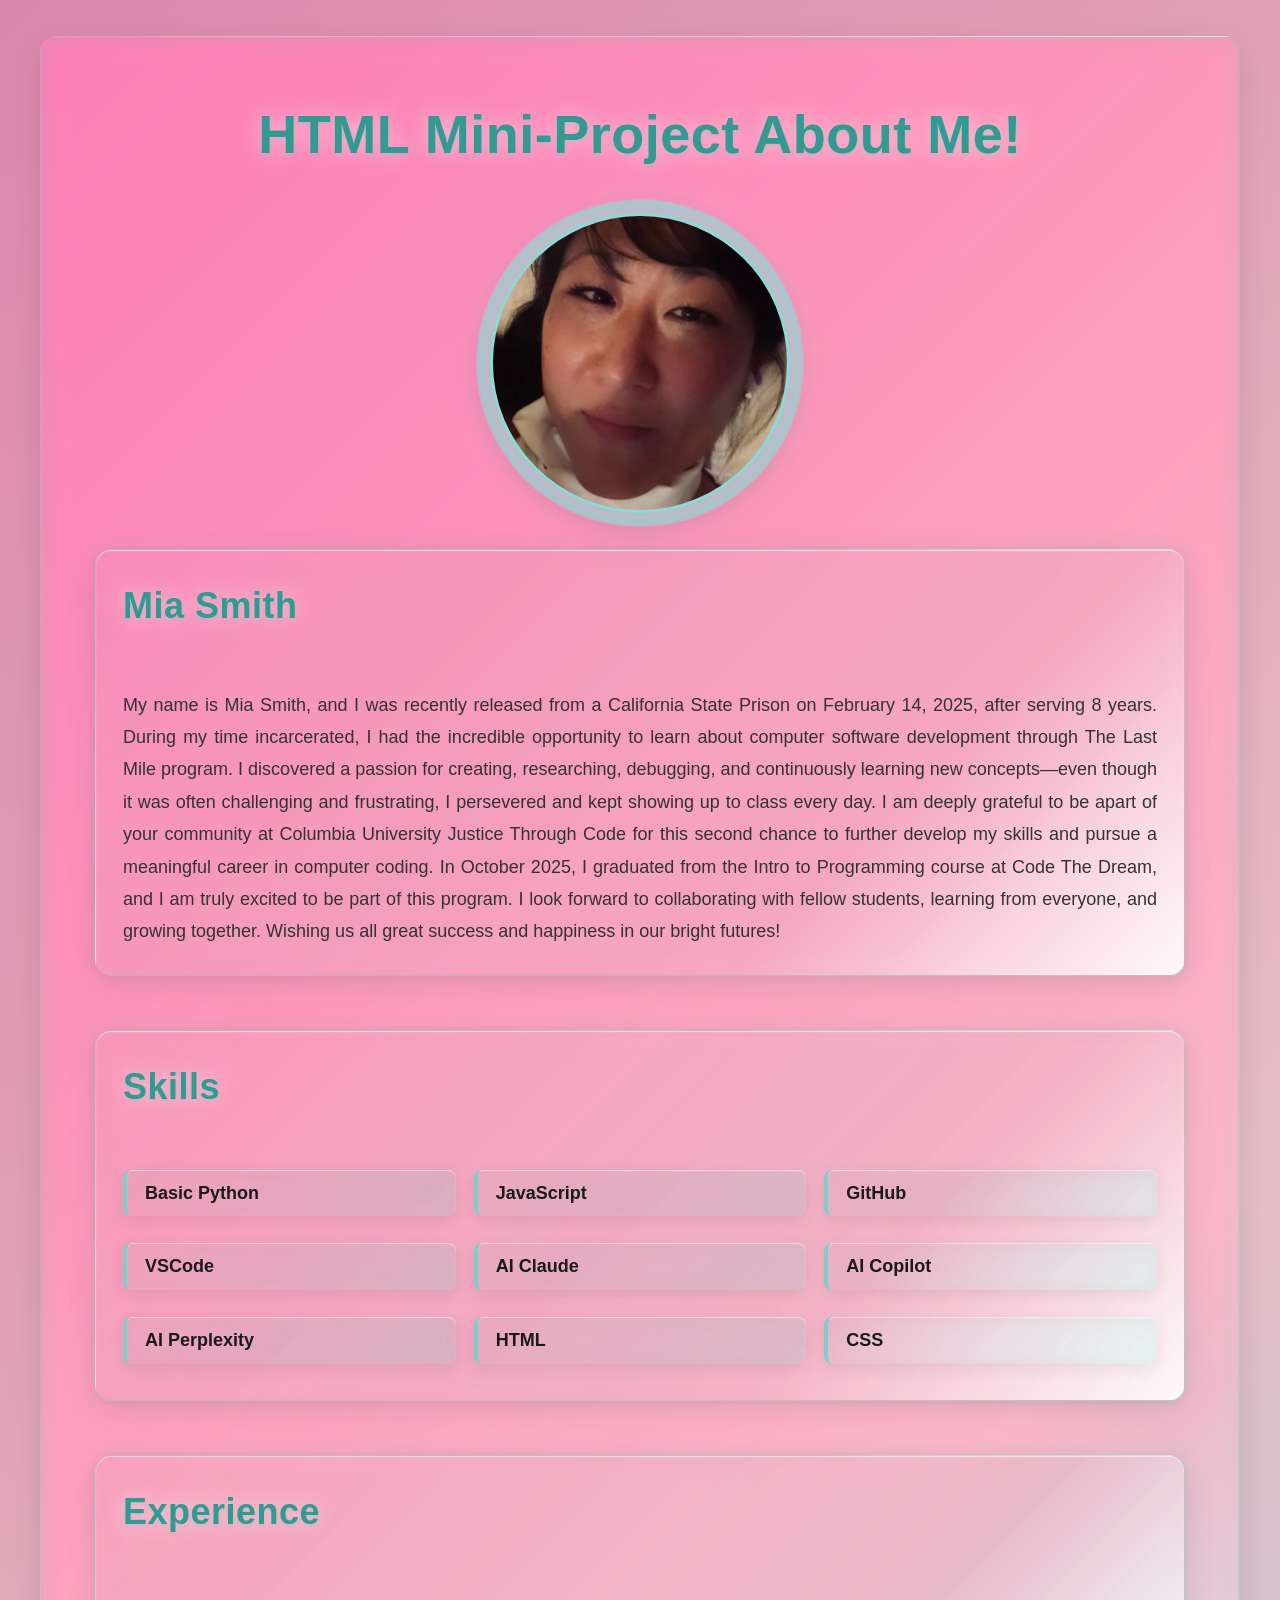
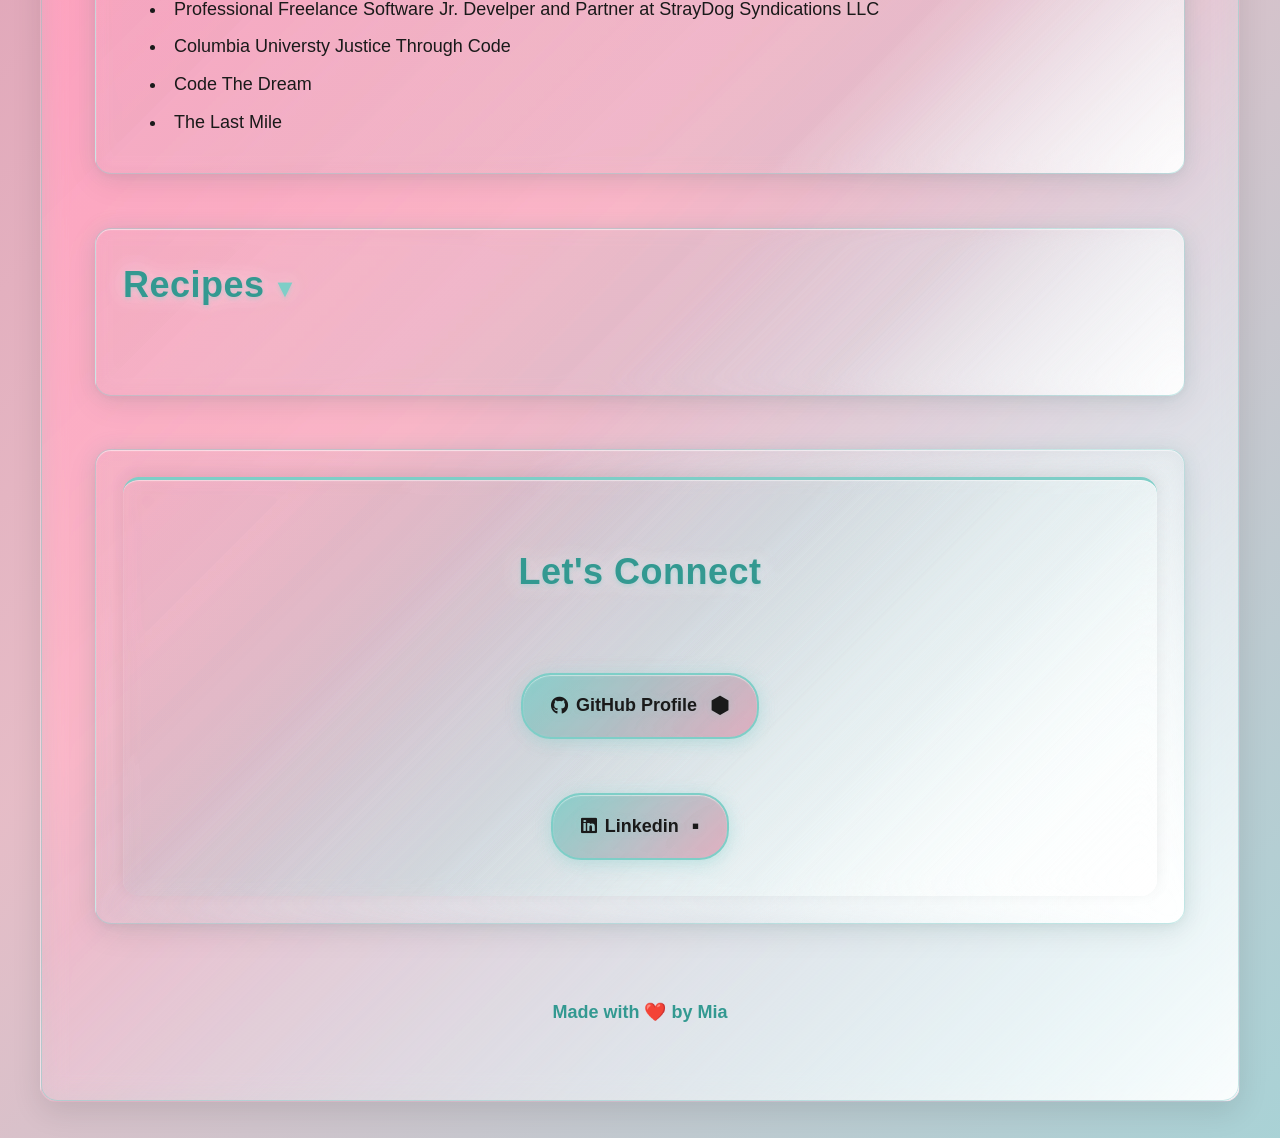
<file: index.html>
<!DOCTYPE html>
<html lang="en">

<head>
    <meta charset="UTF-8">
    <meta name="viewport" content="width=device-width, initial-scale=1.0">
    <link rel="stylesheet" href="css/styles.css">
    <link rel="stylesheet" href="https://cdnjs.cloudflare.com/ajax/libs/font-awesome/6.5.1/css/all.min.css">
    <title>HTML Mini-Project About Me Page</title>
</head>

<body>

    <main>
        <header>
            <h1>HTML Mini-Project About Me!</h1>
            <img src="assets/Mausi.jpeg" class="mausiMainPagePic"
                alt="Picture of the student who has created this page for this assignment.">
        </header>

        <section id="about">
            <div class="about">
                <h2>Mia Smith</h2>
                <p>My name is Mia Smith, and I was recently released from a California State Prison on February 14,
                    2025, after serving 8 years. During my time incarcerated, I had the incredible opportunity to learn
                    about computer software development through The Last Mile program. I discovered a passion for
                    creating, researching, debugging, and continuously learning new concepts—even though it was often
                    challenging and frustrating, I persevered and kept showing up to class every day.
                    I am deeply grateful to be apart of your community at Columbia University Justice Through Code for
                    this second chance to further develop my skills and pursue a meaningful
                    career in computer coding. In October 2025, I graduated from the Intro to Programming course at Code
                    The Dream, and I am truly excited to be part of this program. I look forward to collaborating with
                    fellow students, learning from everyone, and growing together.
                    Wishing us all great success and happiness in our bright futures!</p>
            </div>
        </section>

        <section id="skills">
            <div class="skills">
                <h2>Skills</h2>
                <ul>
                    <li>Basic Python</li>
                    <li>JavaScript</li>
                    <li>GitHub</li>
                    <li>VSCode</li>
                    <li>AI Claude</li>
                    <li>AI Copilot</li>
                    <li>AI Perplexity</li>
                    <li>HTML</li>
                    <li>CSS</li>
                </ul>
            </div>
        </section>

        <section id="experience">
            <div class="experience">
                <h2>Experience</h2>
                <ul>
                    <li>Professional Freelance Software Jr. Develper and Partner at StrayDog Syndications LLC</li>
                    <li>Columbia Universty Justice Through Code</li>
                    <li>Code The Dream</li>
                    <li>The Last Mile</li>
                </ul>
            </div>
        </section>

        <section id="recipes">
            <div class="recipes">
                <h2>Recipes</h2>
                <div class="recipesCollapse">
                    <ul>
                        <li><a href="recipes/butterChickenRecipe.html">Butter Chicken</a></li>
                        <li><a href="recipes/spicyThaiBasilChickenRecipe.html">Spicy Thai Basil Chicken</a></li>
                        <li><a href="recipes/chiliLimePorkLoinRecipe.html">Chili Lime Pork Loin</a></li>
                    </ul>
                </div>
            </div>
        </section>

        <section id="letsConnect">
            <div class="letsConnect">
                <footer>
                    <a href="mailto:miapetross@gmail.com">
                        <h2>Let's Connect</h2>
                    </a>
                    <a href="https://github.com/miasmith81" class="connectLink"><i class="fab fa-github"></i><span>GitHub Profile</span></a>
                    <a href="https://www.linkedin.com/in/mia-petross" class="connectLink"><i class="fab fa-linkedin"></i><span>Linkedin</span></a>
                </footer>
            </div>
        </section>
        <p class="love">Made with ❤️ by Mia</p>
    </main>
</body>

</html>
</file>
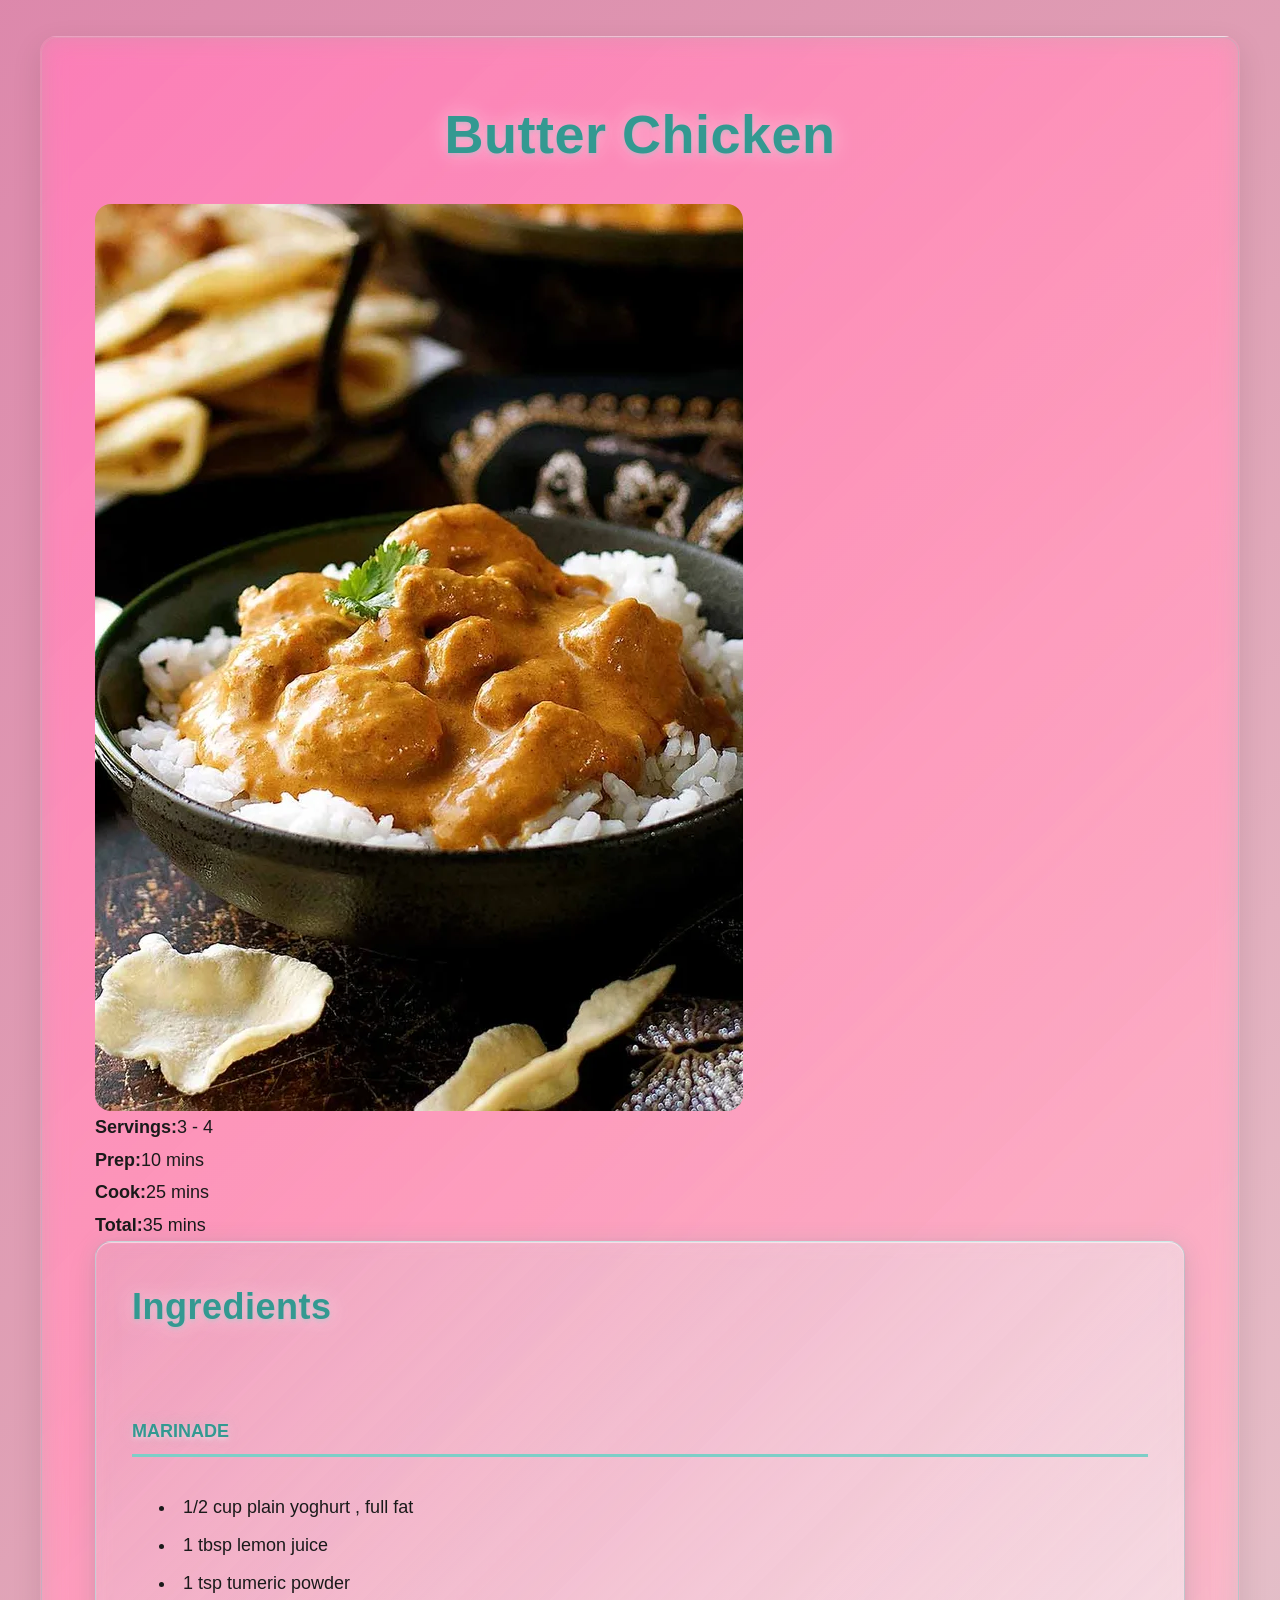
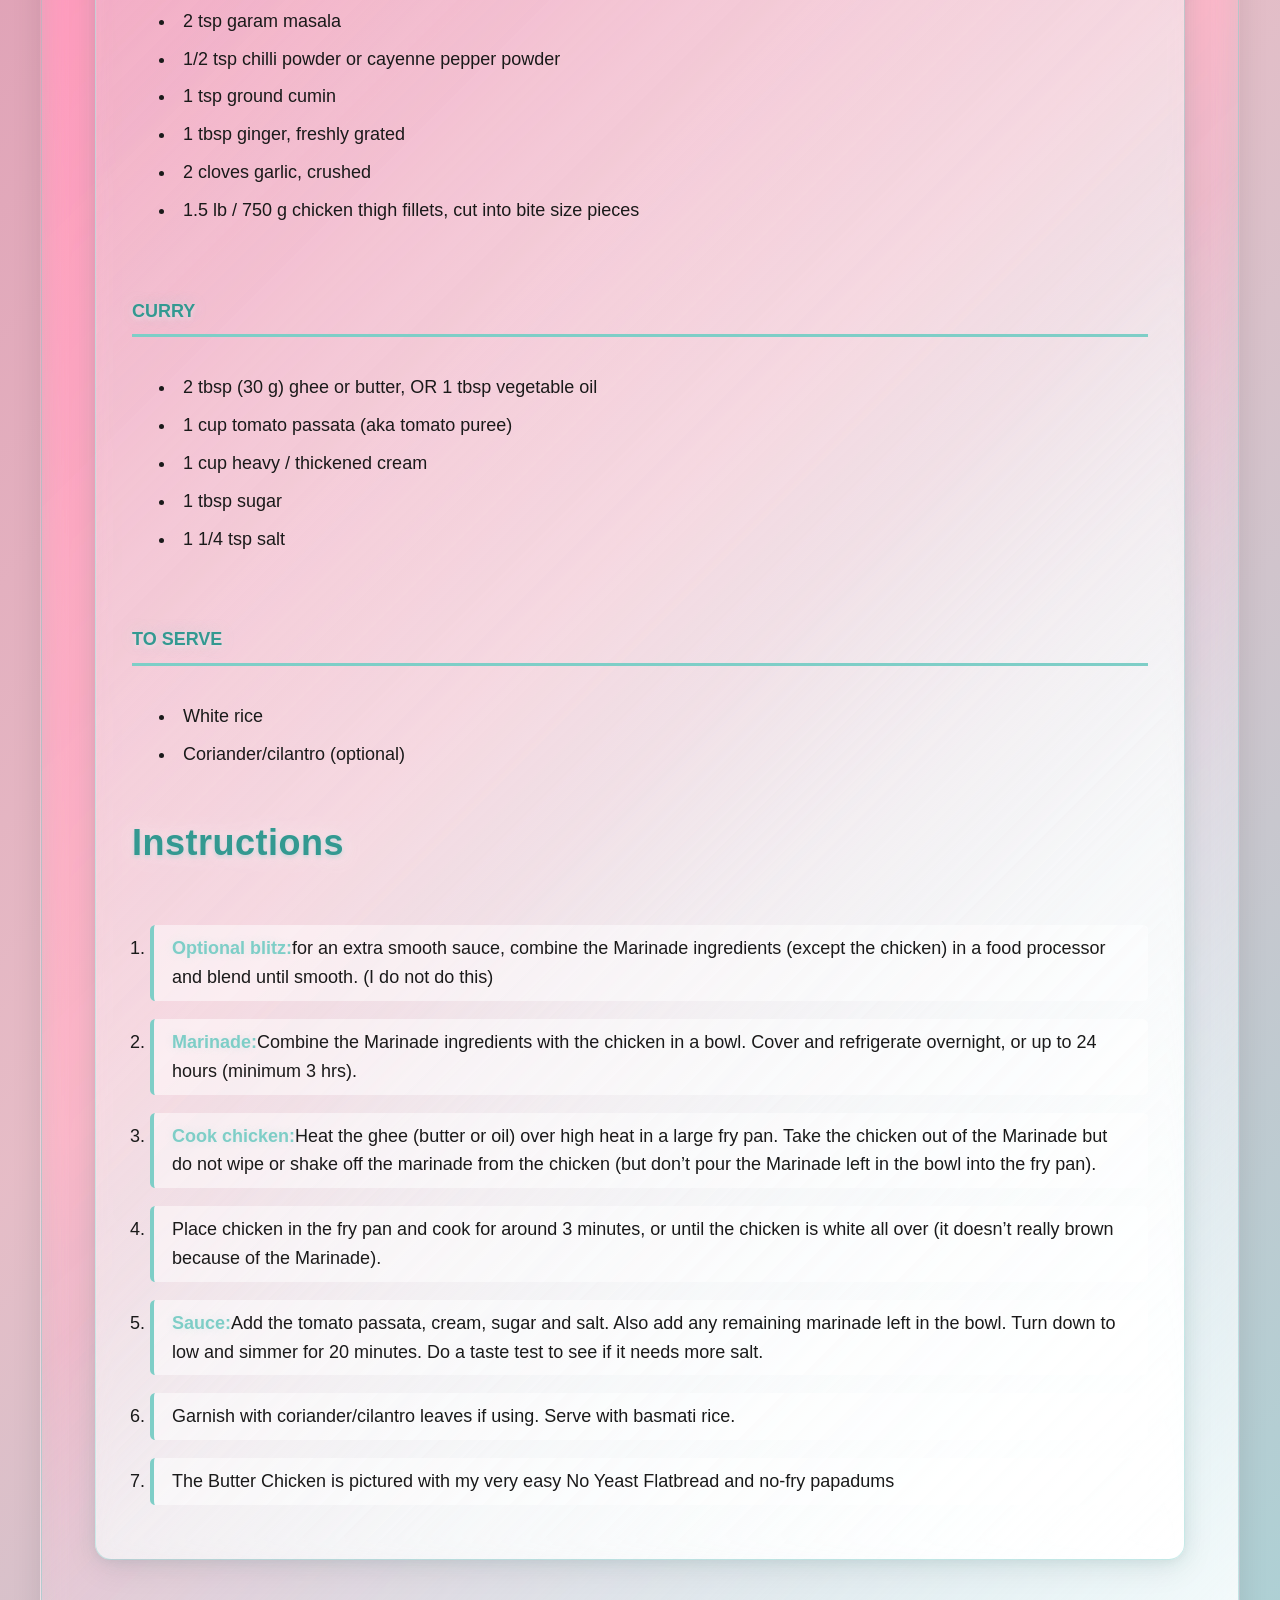
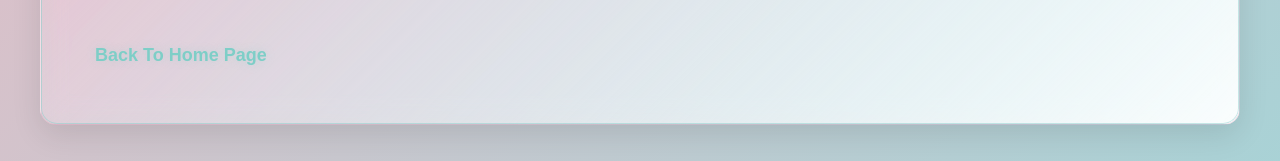
<file: recipes/butterChickenRecipe.html>
<!DOCTYPE html>
<html lang="en">

<head>
    <meta charset="UTF-8">
    <meta name="viewport" content="width=device-width, initial-scale=1.0">
    <link rel="stylesheet" href="../css/styles.css">
    <title>Butter Chicken Recipe</title>
</head>

<body>
    <main>
        <h1>Butter Chicken</h1>
        <img src="../assets/butterChicken.webp" alt="Image of Cooked Butter Chicken Over Steamed White Rice in a Bowl">
        <p><strong>Servings:</strong>3 - 4</p>
        <p><strong>Prep:</strong>10 mins</p>
        <p><strong>Cook:</strong>25 mins</p>
        <p><strong>Total:</strong>35 mins</p>

        <section id="recipe">
            <div class="recipe">
                <h2>Ingredients</h2>
                <h4>MARINADE</h4>
                <ul>
                    <li>1/2 cup plain yoghurt , full fat</li>
                    <li>1 tbsp lemon juice</li>
                    <li>1 tsp tumeric powder</li>
                    <li>2 tsp garam masala</li>
                    <li>1/2 tsp chilli powder or cayenne pepper powder</li>
                    <li>1 tsp ground cumin</li>
                    <li>1 tbsp ginger, freshly grated</li>
                    <li>2 cloves garlic, crushed</li>
                    <li>1.5 lb / 750 g chicken thigh fillets, cut into bite size pieces</li>
                </ul>
                <h4>CURRY</h4>
                <ul>
                    <li>2 tbsp (30 g) ghee or butter, OR 1 tbsp vegetable oil</li>
                    <li>1 cup tomato passata (aka tomato puree)</li>
                    <li>1 cup heavy / thickened cream</li>
                    <li>1 tbsp sugar</li>
                    <li>1 1/4 tsp salt</li>
                </ul>
                <h4>TO SERVE</h4>
                <ul>
                    <li>White rice</li>
                    <li>Coriander/cilantro (optional)</li>
                </ul>
                <h2>Instructions</h2>
                <ol>
                    <li><strong>Optional blitz:</strong>for an extra smooth sauce, combine the Marinade ingredients
                        (except the chicken) in a food processor and blend until smooth. (I do not do this)</li>
                    <li><strong>Marinade:</strong>Combine the Marinade ingredients with the chicken in a bowl. Cover and
                        refrigerate overnight, or up to 24 hours (minimum 3 hrs).</li>
                    <li><strong>Cook chicken:</strong>Heat the ghee (butter or oil) over high heat in a large fry pan.
                        Take the chicken out of the Marinade but do not wipe or shake off the marinade from the chicken
                        (but don’t pour the Marinade left in the bowl into the fry pan).</li>
                    <li>Place chicken in the fry pan and cook for around 3 minutes, or until the chicken is white all
                        over (it doesn’t really brown because of the Marinade).</li>
                    <li><strong>Sauce:</strong>Add the tomato passata, cream, sugar and salt. Also add any remaining
                        marinade left in the bowl. Turn down to low and simmer for 20 minutes. Do a taste test to see if
                        it needs more salt.</li>
                    <li>Garnish with coriander/cilantro leaves if using. Serve with basmati rice.</li>
                    <li>The Butter Chicken is pictured with my very easy No Yeast Flatbread and no-fry papadums</li>
                </ol>
            </div>
        </section>
        <a href="../index.html">Back To Home Page</a>
    </main>

</body>

</html>
</file>
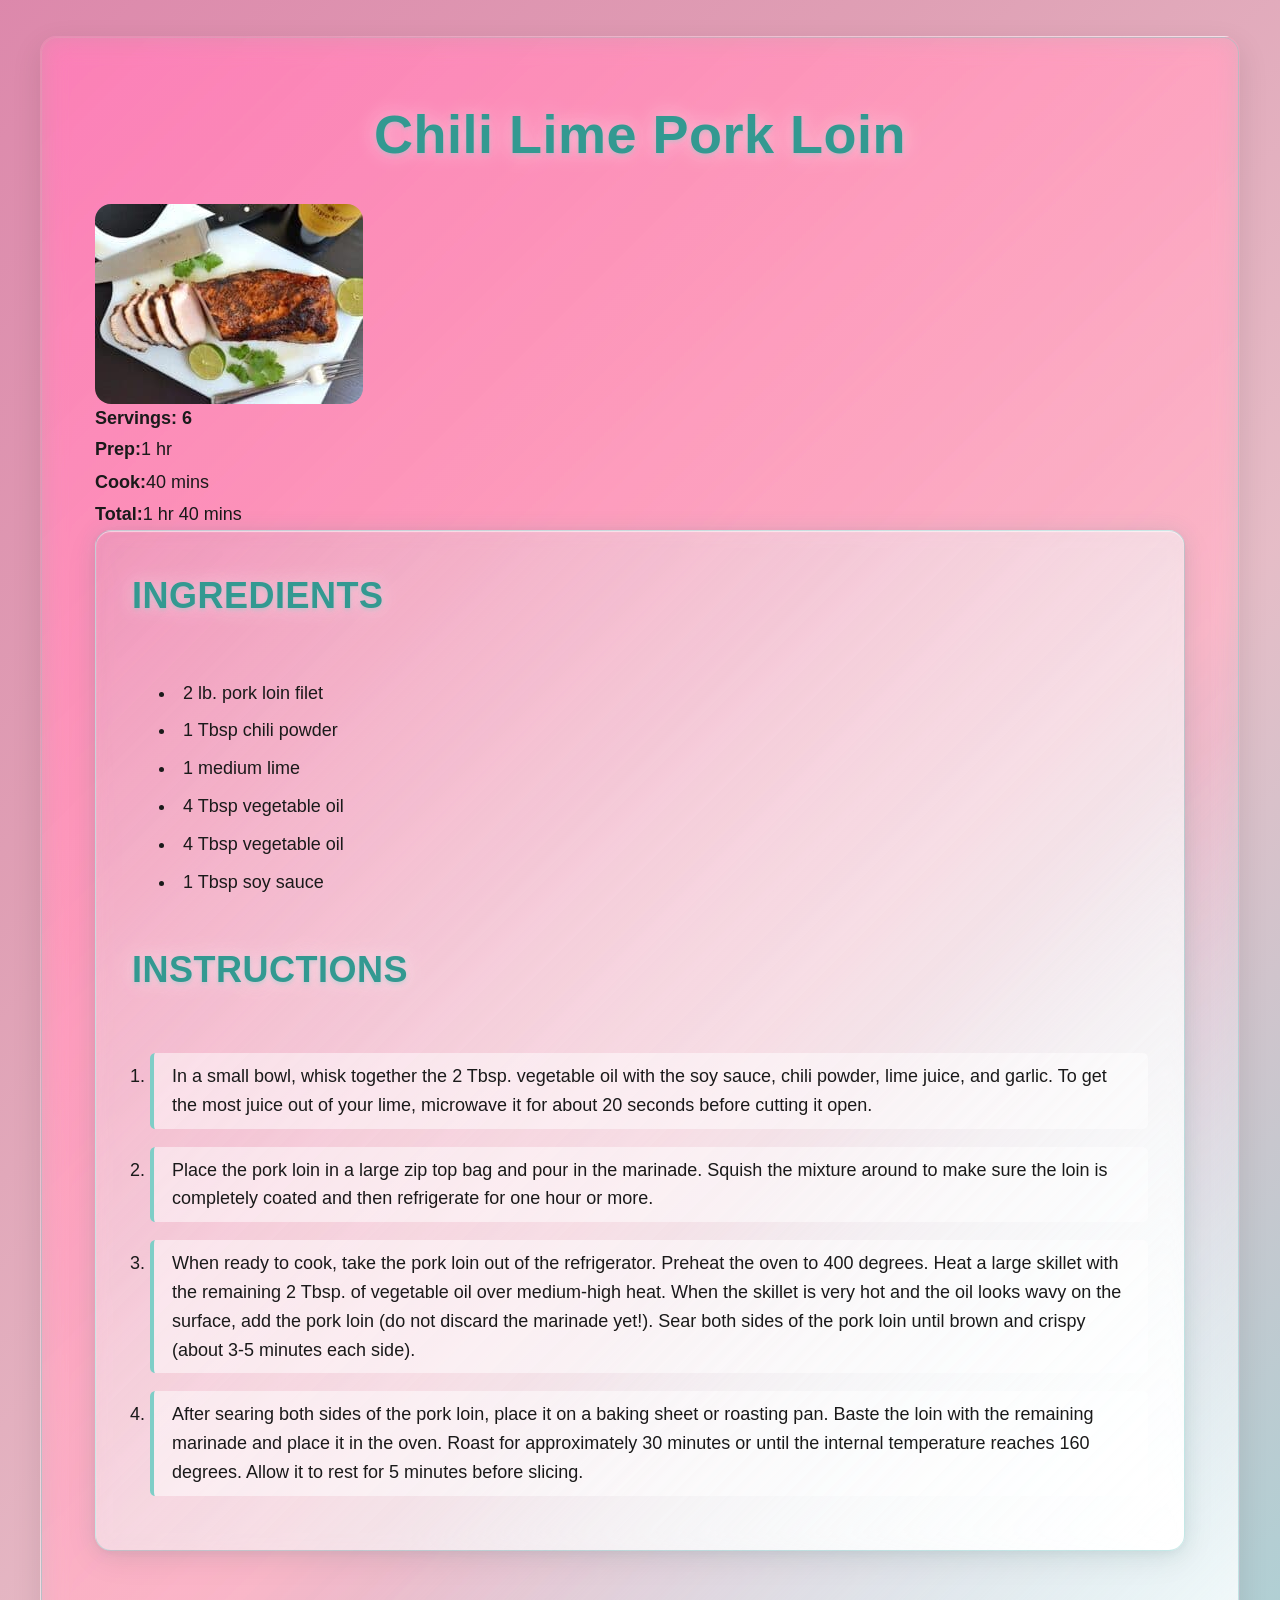
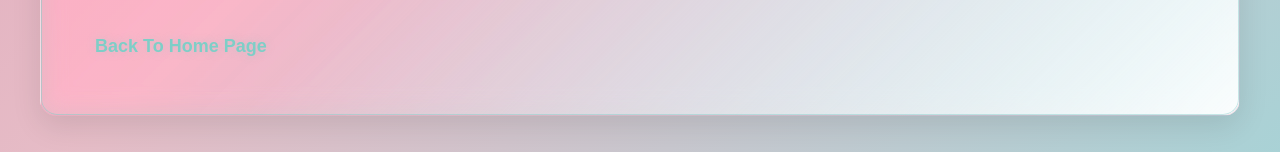
<file: recipes/chiliLimePorkLoinRecipe.html>
<!DOCTYPE html>
<html lang="en">

<head>
    <meta charset="UTF-8">
    <meta name="viewport" content="width=device-width, initial-scale=1.0">
    <link rel="stylesheet" href="../css/styles.css">
    <title>Chili Lime Pork Loin Recipe</title>
</head>

<body>
    <main>
        <h1>Chili Lime Pork Loin</h1>
        <img src="../assets/chiliLimePorkLoin.jpg" alt="Image of Cooked Chili Lime Pork Loin">
        <strong>Servings: 6</strong>
        <p><strong>Prep:</strong>1 hr</p>
        <p><strong>Cook:</strong>40 mins</p>
        <p><strong>Total:</strong>1 hr 40 mins</p>

        <section id="recipe">
            <div class="recipe">
                <h2>INGREDIENTS</h2>
                <ul>
                    <li>2 lb. pork loin filet</li>
                    <li>1 Tbsp chili powder</li>
                    <li>1 medium lime</li>
                    <li>4 Tbsp vegetable oil</li>
                    <li>4 Tbsp vegetable oil </li>
                    <li>1 Tbsp soy sauce</li>
                </ul>
                <h2>INSTRUCTIONS</h2>
                <ol>
                    <li>In a small bowl, whisk together the 2 Tbsp. vegetable oil with the soy sauce, chili powder, lime
                        juice, and garlic. To get the most juice out of your lime, microwave it for about 20 seconds
                        before cutting it open.</li>
                    <li>Place the pork loin in a large zip top bag and pour in the marinade. Squish the mixture around
                        to make sure the loin is completely coated and then refrigerate for one hour or more.</li>
                    <li>When ready to cook, take the pork loin out of the refrigerator. Preheat the oven to 400 degrees.
                        Heat a large skillet with the remaining 2 Tbsp. of vegetable oil over medium-high heat. When the
                        skillet is very hot and the oil looks wavy on the surface, add the pork loin (do not discard the
                        marinade yet!). Sear both sides of the pork loin until brown and crispy (about 3-5 minutes each
                        side).</li>
                    <li>After searing both sides of the pork loin, place it on a baking sheet or roasting pan. Baste the
                        loin with the remaining marinade and place it in the oven. Roast for approximately 30 minutes or
                        until the internal temperature reaches 160 degrees. Allow it to rest for 5 minutes before
                        slicing.</li>
                </ol>
            </div>
        </section>
        <a href="../index.html">Back To Home Page</a>
    </main>

</body>

</html>
</file>
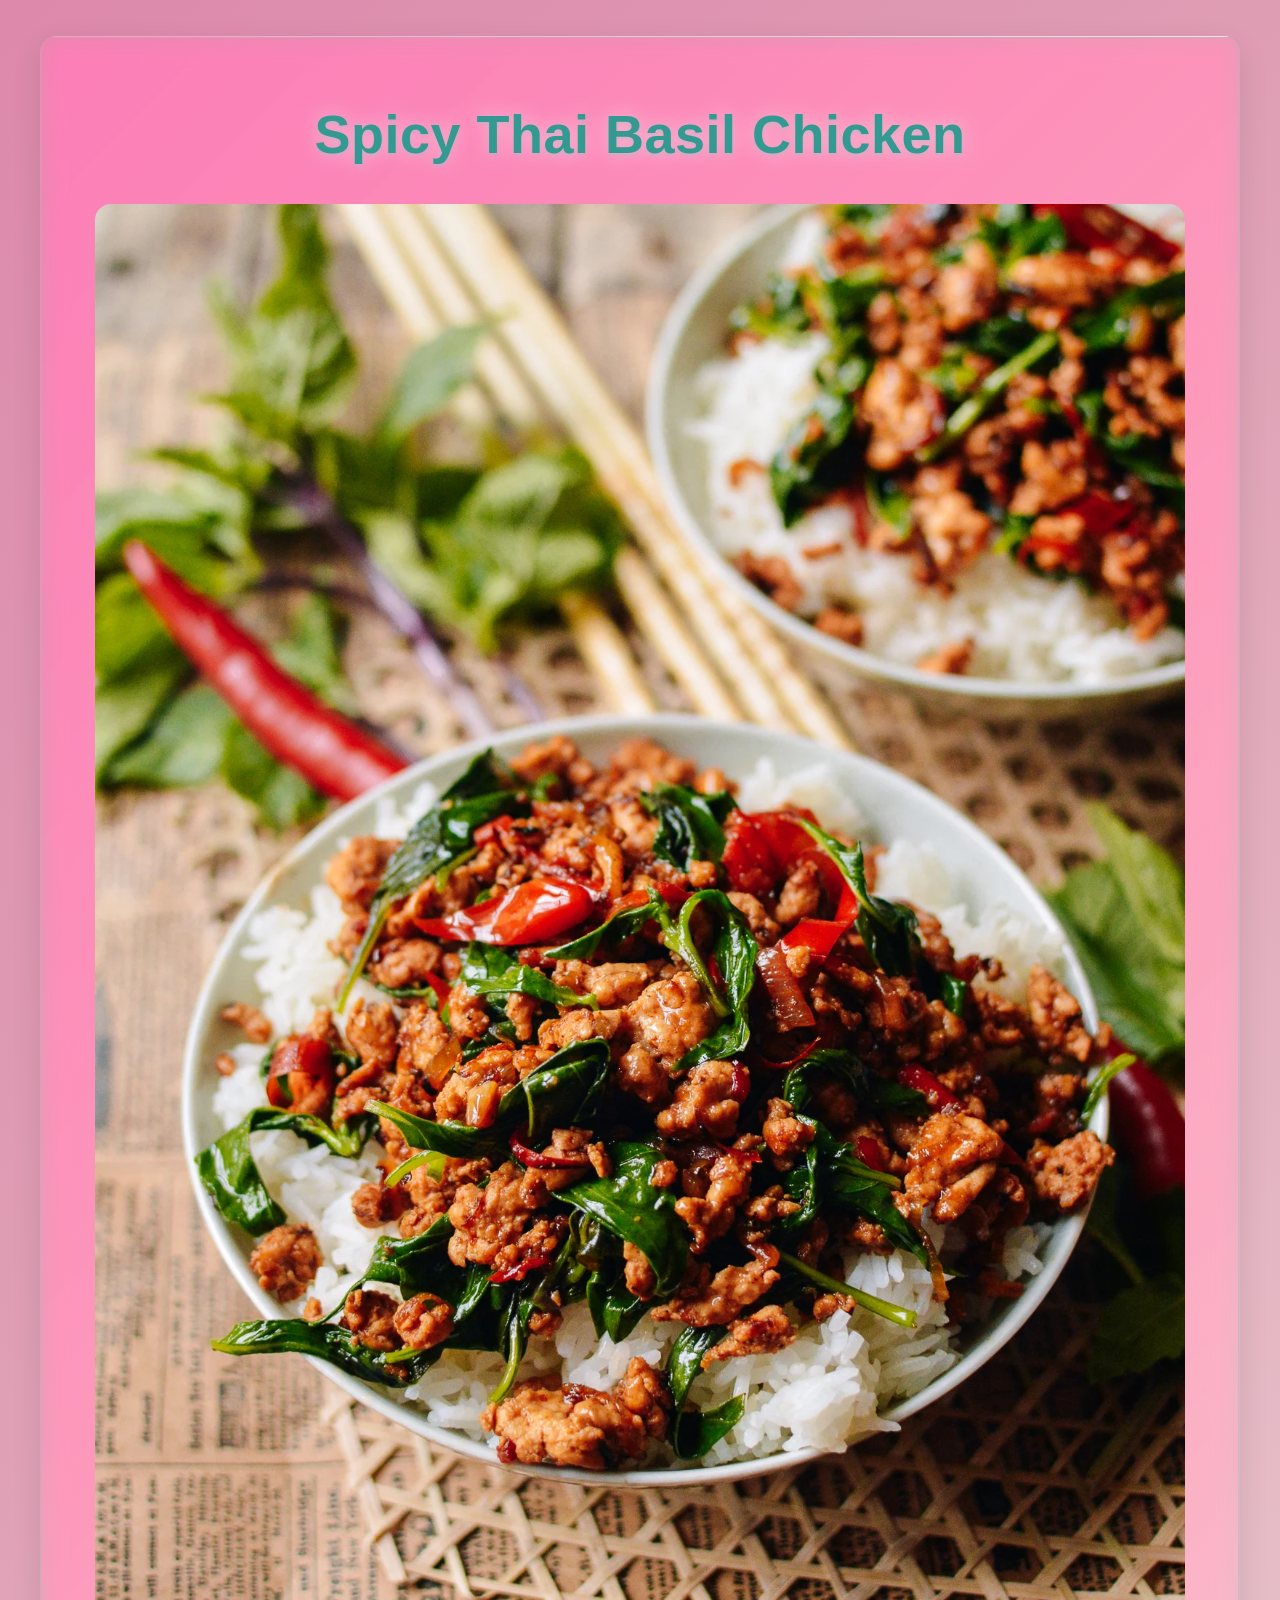
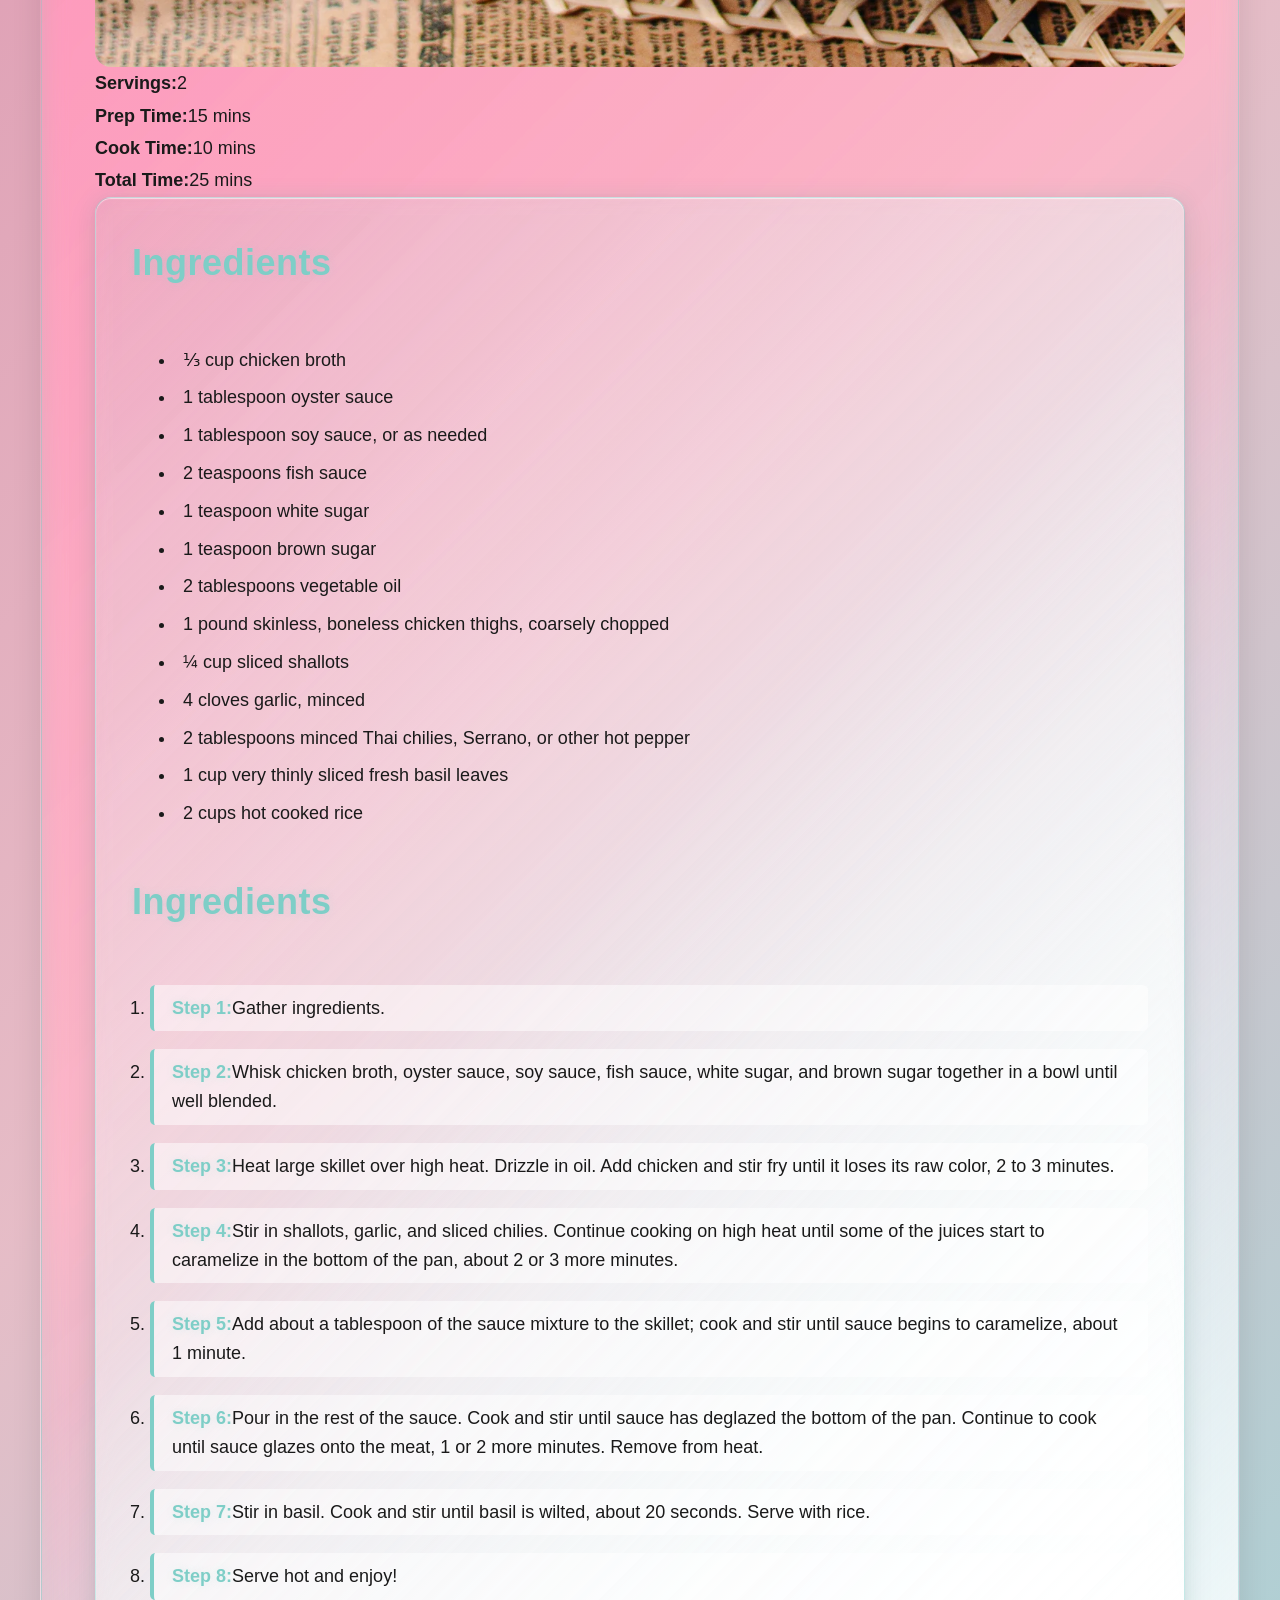
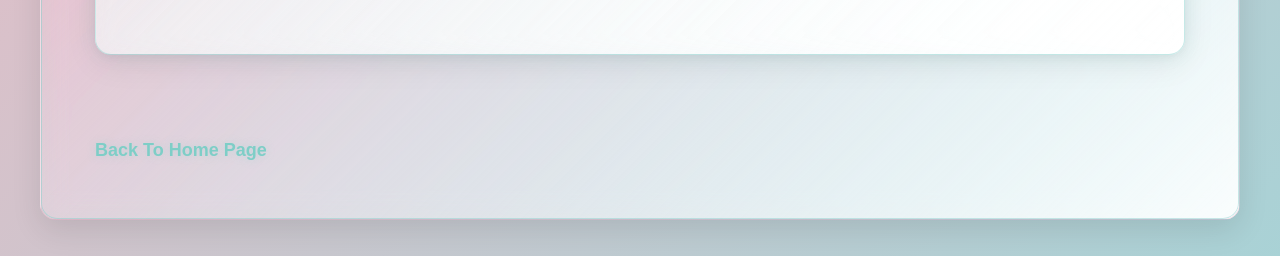
<file: recipes/spicyThaiBasilChickenRecipe.html>
<!DOCTYPE html>
<html lang="en">

<head>
    <meta charset="UTF-8">
    <meta name="viewport" content="width=device-width, initial-scale=1.0">
    <link rel="stylesheet" href="../css/styles.css">
    <title>Spicy Thai Basil Chicken Recipe</title>
</head>

<body>

    <main>
        <h1>Spicy Thai Basil Chicken</h1>
        <img src="../assets/spicyThaiBasilChicken.webp"
            alt="Image of Cooked Spicy Thai Basil Chicken Over Steamed White Rice in a Bowl">
        <p><strong>Servings:</strong>2</p>
        <p><strong>Prep Time:</strong>15 mins</p>
        <p><strong>Cook Time:</strong>10 mins</p>
        <p><strong>Total Time:</strong>25 mins</p>

        <section id="recipe">
            <div class="recipe">
                <h2><strong>Ingredients</strong></h2>
                <ul>
                    <li>⅓ cup chicken broth</li>
                    <li>1 tablespoon oyster sauce</li>
                    <li>1 tablespoon soy sauce, or as needed</li>
                    <li>2 teaspoons fish sauce</li>
                    <li>1 teaspoon white sugar</li>
                    <li>1 teaspoon brown sugar</li>
                    <li>2 tablespoons vegetable oil</li>
                    <li>1 pound skinless, boneless chicken thighs, coarsely chopped</li>
                    <li>¼ cup sliced shallots</li>
                    <li>4 cloves garlic, minced</li>
                    <li>2 tablespoons minced Thai chilies, Serrano, or other hot pepper</li>
                    <li>1 cup very thinly sliced fresh basil leaves</li>
                    <li>2 cups hot cooked rice</li>
                </ul>

                <h2><strong>Ingredients</strong></h2>
                <ol>
                    <li><strong>Step 1:</strong>Gather ingredients.</li>
                    <li><strong>Step 2:</strong>Whisk chicken broth, oyster sauce, soy sauce, fish sauce, white sugar,
                        and brown sugar together in a bowl until well blended.</li>
                    <li><strong>Step 3:</strong>Heat large skillet over high heat. Drizzle in oil. Add chicken and stir
                        fry until it loses its raw color, 2 to 3 minutes.</li>
                    <li><strong>Step 4:</strong>Stir in shallots, garlic, and sliced chilies. Continue cooking on high
                        heat until some of the juices start to caramelize in the bottom of the pan, about 2 or 3 more
                        minutes.</li>
                    <li><strong>Step 5:</strong>Add about a tablespoon of the sauce mixture to the skillet; cook and
                        stir until sauce begins to caramelize, about 1 minute.</li>
                    <li><strong>Step 6:</strong>Pour in the rest of the sauce. Cook and stir until sauce has deglazed
                        the bottom of the pan. Continue to cook until sauce glazes onto the meat, 1 or 2 more minutes.
                        Remove from heat.</li>
                    <li><strong>Step 7:</strong>Stir in basil. Cook and stir until basil is wilted, about 20 seconds.
                        Serve with rice.</li>
                    <li><strong>Step 8:</strong>Serve hot and enjoy!</li>
                </ol>
            </div>
        </section>
        <a href="../index.html">Back To Home Page</a>
    </main>
</body>

</html>
</file>
<file: css/styles.css>
/* =============================================
   RESPONSIVE CSS - BEST PRACTICES
   Mobile-First Approach
   ============================================= */

/* 1. CSS RESET & BASE STYLES
   ============================================= */
* {
    margin: 0;
    padding: 0;
    box-sizing: border-box;
}

/* 2. CSS CUSTOM PROPERTIES (Variables)
   Define your color scheme and spacing system
   ============================================= */
:root {
    /* Soft Pink, Teal & White Color Palette (HSL Format) */
    --primary-pink: hsl(340, 50%, 75%); /* Soft pink */
    --secondary-pink: hsl(345, 45%, 82%); /* Lighter soft pink */
    --tertiary-pink: hsl(350, 40%, 88%); /* Very light pink */
    --accent-pink-light: hsl(340, 35%, 90%); /* Ultra light pink */
    --accent-pink-dark: hsl(335, 55%, 70%); /* Deeper soft pink */
    
    --primary-teal: hsl(175, 45%, 65%); /* Soft teal */
    --secondary-teal: hsl(180, 40%, 70%); /* Light teal */
    --accent-teal-light: hsl(185, 35%, 75%); /* Very light teal */
    
    --text-dark: hsl(0, 0%, 10%); /* Near black */
    --text-light: hsl(0, 0%, 20%); /* Dark gray */
    --text-teal: hsl(175, 50%, 40%); /* Teal for text highlights */
    --background-white: hsl(0, 0%, 100%); /* Pure white */
    --background-light: hsl(0, 0%, 98%); /* Off white */
    --border-glow: hsla(340, 50%, 75%, 0.6); /* Soft pink border */
    
    /* Glassmorphism Variables - Soft Pink, Teal & White Theme */
    --glass-bg: hsla(0, 0%, 100%, 0.25); /* White glass */
    --glass-border: hsla(340, 50%, 75%, 0.3); /* Soft pink glass border */
    --glass-shadow: hsla(0, 0%, 0%, 0.1);
    --glass-highlight: hsla(0, 0%, 100%, 0.5);
    
    /* Typography Scale */
    --font-size-base: 16px;
    --font-size-small: 0.875rem;
    --font-size-h1: 2rem;
    --font-size-h2: 1.5rem;
    
    /* Spacing Scale */
    --spacing-xs: 0.25rem;
    --spacing-sm: 0.5rem;
    --spacing-md: 1rem;
    --spacing-lg: 1.5rem;
    --spacing-xl: 2rem;
    --spacing-xxl: 3rem;
    
    /* Layout */
    --max-width: 1200px;
    --border-radius: 16px;
    --transition-speed: 0.3s;
    
    /* Glassmorphism Effects */
    --blur-amount: 12px;
    --saturation: 180%;
}

/* 3. TYPOGRAPHY & BODY STYLES
   ============================================= */
html {
    font-size: var(--font-size-base);
    scroll-behavior: smooth;
}

body {
    font-family: -apple-system, BlinkMacSystemFont, 'Segoe UI', Roboto, 'Helvetica Neue', Arial, sans-serif;
    line-height: 1.6;
    color: var(--text-dark);
    position: relative;
    background: linear-gradient(135deg, 
        var(--accent-pink-dark) 0%, 
        var(--primary-pink) 30%, 
        var(--secondary-pink) 60%,
        var(--accent-teal-light) 100%);
    min-height: 100vh;
}

/* 4. HEADING STYLES
   ============================================= */
h1, h2 {
    color: var(--text-teal);
    text-shadow: 
        0 2px 4px hsla(175, 45%, 65%, 0.4),
        0 0 20px hsla(0, 0%, 100%, 0.5);
    font-weight: 600;
    letter-spacing: 0.5px;
}

h1 {
    font-size: var(--font-size-h1);
    margin-bottom: var(--spacing-lg);
    text-align: center;
}

h2 {
    font-size: var(--font-size-h2);
    margin-bottom: var(--spacing-md);
}

p {
    color: var(--text-dark);
    line-height: 1.8;
    font-weight: 400;
}

/* 5. MAIN LAYOUT CONTAINER - GLASSMORPHISM
   ============================================= */
main {
    max-width: var(--max-width);
    margin: var(--spacing-xl) auto;
    padding: var(--spacing-lg);
    
    /* Glassmorphism Effect */
    background: linear-gradient(
        135deg,
        hsla(340, 50%, 75%, 0.12) 0%,
        hsla(345, 45%, 82%, 0.08) 35%,
        hsla(185, 35%, 75%, 0.06) 65%,
        hsla(0, 0%, 100%, 0.95) 100%
    );
    
    /* Frosted Glass Effect */
    -webkit-backdrop-filter: blur(var(--blur-amount)) saturate(var(--saturation));
    backdrop-filter: blur(var(--blur-amount)) saturate(var(--saturation));
    
    /* Glass Border & Shadow */
    border: 1px solid var(--glass-border);
    border-radius: var(--border-radius);
    box-shadow: 
        0 8px 32px hsla(0, 0%, 0%, 0.1),
        0 2px 8px hsla(0, 0%, 0%, 0.05),
        inset 0 1px 1px var(--glass-highlight),
        0 0 30px hsla(175, 45%, 65%, 0.2);
    
    position: relative;
    z-index: 1;
    min-height: 100vh;
    
    /* Subtle animation */
    transition: all var(--transition-speed) ease;
}

main::before {
    content: '';
    position: absolute;
    inset: 0;
    border-radius: var(--border-radius);
    padding: 1px;
    background: linear-gradient(
        135deg,
        var(--primary-pink),
        var(--primary-teal),
        var(--secondary-teal)
    );
    -webkit-mask: linear-gradient(#fff 0 0) content-box, linear-gradient(#fff 0 0);
    -webkit-mask-composite: xor;
    mask: linear-gradient(#fff 0 0) content-box, linear-gradient(#fff 0 0);
    mask-composite: exclude;
    opacity: 0.5;
    pointer-events: none;
}

/* 6. IMAGE STYLES
   ============================================= */
img {
    max-width: 100%;
    height: auto;
    display: block;
    border-radius: var(--border-radius);
}

.mausiMainPagePic {
    width: 200px;
    height: 200px;
    object-fit: cover;
    border-radius: 50%;
    margin: var(--spacing-xl) auto;
    border: 3px solid var(--primary-teal);
    
    /* Glassmorphism Frame - Soft Pink & Teal Colors */
    box-shadow: 
        0 0 0 8px hsla(340, 50%, 75%, 0.3),
        0 0 0 12px hsla(175, 45%, 65%, 0.5),
        0 0 0 14px hsla(180, 40%, 70%, 0.4),
        0 8px 32px hsla(0, 0%, 0%, 0.2),
        0 0 40px hsla(175, 45%, 65%, 0.3);
    
    transition: all var(--transition-speed) ease;
    position: relative;
    filter: brightness(1.05) contrast(1.05);
}

.mausiMainPagePic::after {
    content: '';
    position: absolute;
    top: -20px;
    left: -20px;
    right: -20px;
    bottom: -20px;
    border: 2px dotted var(--primary-teal);
    border-radius: 50%;
    opacity: 0;
    transition: all 0.3s ease;
}

.mausiMainPagePic:hover {
    transform: scale(1.05) translateZ(10px);
    box-shadow: 
        0 0 0 8px hsla(340, 50%, 75%, 0.5),
        0 0 0 12px hsla(175, 45%, 65%, 0.7),
        0 0 0 14px hsla(180, 40%, 70%, 0.6),
        0 12px 48px hsla(0, 0%, 0%, 0.3),
        0 0 60px hsla(175, 45%, 65%, 0.5);
}

.mausiMainPagePic:hover::after {
    opacity: 0.5;
    transform: rotate(45deg);
}

/* 7. SECTION STYLES - GLASSMORPHISM
   ============================================= */
section {
    margin-bottom: var(--spacing-xxl);
    padding: var(--spacing-lg);
    
    /* Glassmorphism Background */
    background: linear-gradient(
        135deg,
        hsla(340, 50%, 75%, 0.08) 0%,
        hsla(175, 45%, 65%, 0.06) 40%,
        hsla(180, 40%, 70%, 0.05) 70%,
        hsla(0, 0%, 100%, 0.92) 100%
    );
    
    /* Frosted Glass Effect */
    -webkit-backdrop-filter: blur(10px) saturate(150%);
    backdrop-filter: blur(10px) saturate(150%);
    
    /* Glass Border & Shadows */
    border: 1px solid hsla(175, 45%, 65%, 0.4);
    border-radius: var(--border-radius);
    box-shadow: 
        0 8px 32px hsla(0, 0%, 0%, 0.08),
        0 2px 8px hsla(0, 0%, 0%, 0.04),
        inset 0 1px 1px hsla(0, 0%, 100%, 0.6),
        0 0 20px hsla(175, 45%, 65%, 0.15);
    
    transition: all var(--transition-speed) cubic-bezier(0.4, 0, 0.2, 1);
    position: relative;
    overflow: hidden;
    
    /* 3D Transform */
    transform: translateZ(0);
    will-change: transform, box-shadow;
}

section:hover {
    transform: translateY(-2px);
    box-shadow: 
        0 12px 40px hsla(0, 0%, 0%, 0.12),
        0 4px 12px hsla(0, 0%, 0%, 0.06),
        inset 0 1px 2px hsla(0, 0%, 100%, 0.8),
        0 0 30px hsla(175, 45%, 65%, 0.25),
        0 0 40px hsla(180, 40%, 70%, 0.2);
}

section::before {
    content: '';
    position: absolute;
    top: -50%;
    left: -50%;
    width: 200%;
    height: 200%;
    background: linear-gradient(
        45deg,
        transparent,
        hsla(175, 45%, 65%, 0.08),
        transparent
    );
    transform: rotate(45deg);
    transition: all 0.5s;
    opacity: 0;
}

section:hover::before {
    opacity: 1;
    animation: shimmer 0.8s ease;
}

@keyframes shimmer {
    0% { transform: translateX(-100%) translateY(-100%) rotate(45deg); }
    100% { transform: translateX(100%) translateY(100%) rotate(45deg); }
}

.about p {
    text-align: justify;
    line-height: 1.8;
    color: var(--text-light);
}

/* 8. LIST STYLES
   ============================================= */
ul {
    list-style-position: inside;
    margin-left: var(--spacing-md);
}

ul li {
    margin-bottom: var(--spacing-sm);
    padding-left: var(--spacing-sm);
}

.skills ul {
    display: grid;
    grid-template-columns: repeat(auto-fit, minmax(150px, 1fr));
    gap: var(--spacing-md);
    list-style: none;
    margin-left: 0;
}

.skills ul li {
    /* Glassmorphism Card - Pink & Teal Gradient */
    background: linear-gradient(
        135deg,
        hsla(340, 50%, 75%, 0.2) 0%,
        hsla(175, 45%, 65%, 0.18) 100%
    );
    padding: var(--spacing-sm) var(--spacing-md);
    border-radius: calc(var(--border-radius) / 2);
    border-left: 4px solid var(--primary-teal);
    
    /* Glass Effect */
    -webkit-backdrop-filter: blur(8px);
    backdrop-filter: blur(8px);
    box-shadow: 
        0 4px 16px hsla(0, 0%, 0%, 0.08),
        inset 0 1px 1px hsla(0, 0%, 100%, 0.5);
    
    transition: all var(--transition-speed) ease;
    position: relative;
    overflow: hidden;
    color: var(--text-dark);
    font-weight: 600;
}

.skills ul li::before {
    content: '';
    position: absolute;
    top: 0;
    left: -100%;
    width: 100%;
    height: 100%;
    background: linear-gradient(
        90deg,
        transparent,
        hsla(180, 40%, 70%, 0.3),
        transparent
    );
    transition: left 0.5s ease;
}

.skills ul li:hover::before {
    left: 100%;
}

.skills ul li:hover {
    background: var(--secondary-teal);
    color: var(--text-dark);
    border-left-color: var(--primary-pink);
    transform: translateX(8px);
    box-shadow: 
        -8px 8px 24px hsla(175, 45%, 65%, 0.3),
        0 0 20px hsla(180, 40%, 70%, 0.4),
        inset 0 1px 2px hsla(0, 0%, 100%, 0.6);
}

/* 8. COLLAPSIBLE RECIPES SECTION
   ============================================= */
.recipes {
    position: relative;
    transition: all 0.4s cubic-bezier(0.4, 0, 0.2, 1);
}

.recipesCollapse {
    max-height: 0;
    overflow: hidden;
    opacity: 0;
    transform: translateY(-10px);
    transition: all 0.4s cubic-bezier(0.4, 0, 0.2, 1);
}

.recipes:hover .recipesCollapse {
    max-height: 300px;
    opacity: 1;
    transform: translateY(0);
}

.recipes h2::after {
    content: ' ▼';
    font-size: 0.7em;
    color: var(--primary-teal);
    transition: transform 0.3s ease;
    display: inline-block;
    margin-left: 8px;
}

.recipes:hover h2::after {
    transform: rotate(180deg);
}

/* Add subtle glow on hover */
.recipes:hover {
    background: linear-gradient(
        135deg,
        hsla(340, 50%, 75%, 0.1) 0%,
        hsla(175, 45%, 65%, 0.08) 40%,
        hsla(180, 40%, 70%, 0.06) 70%,
        hsla(0, 0%, 100%, 0.94) 100%
    );
    box-shadow: 
        0 8px 32px hsla(175, 45%, 65%, 0.2),
        0 0 25px hsla(180, 40%, 70%, 0.3),
        inset 0 1px 2px hsla(0, 0%, 100%, 0.7);
}

/* 9. LINK STYLES
   ============================================= */
a {
    color: var(--primary-teal);
    text-decoration: none;
    font-weight: 600;
    transition: all var(--transition-speed) ease;
    display: inline-block;
    margin-top: var(--spacing-lg);
    text-shadow: 0 0 10px hsla(175, 45%, 65%, 0.3);
}

a:hover {
    color: var(--primary-pink);
    text-decoration: underline;
    text-shadow: 0 0 15px hsla(340, 50%, 75%, 0.6);
    transform: translateY(-2px);
}

a:focus {
    outline: 2px solid var(--primary-teal);
    outline-offset: 3px;
    border-radius: 4px;
}

/* 10. GALLERY PAGE STYLES
   For JagiyaMausiImages.html
   ============================================= */
section img {
    margin-bottom: var(--spacing-lg);
    width: 100%;
    max-width: 600px;
    margin-left: auto;
    margin-right: auto;
}

/* 11. FOOTER/LET'S CONNECT SECTION - GLASSMORPHISM
   ============================================= */
.letsConnect {
    background: linear-gradient(
        135deg,
        hsla(340, 50%, 75%, 0.1) 0%,
        hsla(175, 45%, 65%, 0.08) 50%,
        hsla(0, 0%, 100%, 0.94) 100%
    );
    padding: var(--spacing-xl) var(--spacing-lg);
    border-radius: var(--border-radius);
    border-top: 3px solid var(--primary-teal);
    
    /* Glass Effect */
    -webkit-backdrop-filter: blur(10px);
    backdrop-filter: blur(10px);
    box-shadow: 
        0 -4px 16px hsla(0, 0%, 0%, 0.08),
        inset 0 1px 1px hsla(0, 0%, 100%, 0.5);
}

footer {
    display: flex;
    flex-direction: column;
    align-items: center;
    gap: var(--spacing-lg);
}

footer h3 {
    color: var(--text-teal);
    font-size: 1.3rem;
    margin: 0;
    position: relative;
    text-shadow: 
        0 0 20px hsla(175, 45%, 65%, 0.5),
        0 2px 4px hsla(0, 0%, 100%, 0.8);
    font-weight: 700;
}

footer h3::after {
    content: '';
    position: absolute;
    bottom: -8px;
    left: 50%;
    transform: translateX(-50%);
    width: 60px;
    height: 3px;
    background: linear-gradient(
        90deg,
        var(--primary-pink),
        var(--primary-teal),
        var(--secondary-teal)
    );
    border-radius: 2px;
    box-shadow: 0 2px 8px hsla(175, 45%, 65%, 0.4);
}

/* Social Links Container */
footer .social-links {
    display: flex;
    gap: var(--spacing-xl);
    margin-top: var(--spacing-md);
}

.connectLink {
    display: flex;
    align-items: center;
    gap: 8px;
    padding: 14px 28px;
    
    /* Glassmorphism Button - Teal & Pink */
    background: linear-gradient(
        135deg,
        hsla(175, 45%, 65%, 0.85),
        hsla(340, 50%, 75%, 0.8)
    );
    border: 2px solid var(--primary-teal);
    border-radius: 30px;
    color: var(--text-dark);
    font-weight: 700;
    
    /* Glass Effect */
    -webkit-backdrop-filter: blur(8px);
    backdrop-filter: blur(8px);
    box-shadow: 
        0 4px 16px hsla(175, 45%, 65%, 0.3),
        0 0 20px hsla(180, 40%, 70%, 0.2),
        inset 0 1px 1px hsla(0, 0%, 100%, 0.5);
    
    transition: all var(--transition-speed) ease;
    position: relative;
    overflow: hidden;
}

.connectLink::before {
    content: '';
    position: absolute;
    top: 50%;
    left: 50%;
    width: 0;
    height: 0;
    background: var(--accent-pink-light);
    border-radius: 50%;
    transform: translate(-50%, -50%);
    transition: width 0.6s ease, height 0.6s ease;
}

.connectLink:hover {
    color: var(--text-dark);
    transform: translateY(-3px);
    box-shadow: 
        0 8px 24px hsla(175, 45%, 65%, 0.4),
        0 0 30px hsla(340, 50%, 75%, 0.4),
        inset 0 1px 2px hsla(0, 0%, 100%, 0.8);
    border-color: hsla(340, 50%, 75%, 0.8);
}

.connectLink:hover::before {
    width: 300px;
    height: 300px;
}

.connectLink span {
    position: relative;
    z-index: 1;
}

/* Add GitHub and LinkedIn icons using CSS */
.connectLink[href*="github"]::after {
    content: '⬢';
    font-size: 1.2em;
    margin-left: 5px;
}

.connectLink[href*="linkedin"]::after {
    content: '▪';
    font-size: 1.2em;
    margin-left: 5px;
}

/* 12. RECIPE PAGE SPECIFIC STYLES
   ============================================= */
#recipe {
    background: linear-gradient(
        135deg,
        hsla(175, 45%, 65%, 0.08) 0%,
        hsla(0, 0%, 100%, 0.95) 100%
    );
    padding: var(--spacing-xl);
    border-radius: var(--border-radius);
    
    /* Glass Effect */
    -webkit-backdrop-filter: blur(10px);
    backdrop-filter: blur(10px);
}

#recipe h4 {
    color: var(--text-teal);
    border-bottom: 3px solid var(--primary-teal);
    padding-bottom: var(--spacing-sm);
    margin-top: var(--spacing-lg);
    text-shadow: 
        0 0 15px hsla(175, 45%, 65%, 0.3),
        0 2px 4px hsla(0, 0%, 100%, 0.5);
    font-weight: 700;
}

#recipe ol li {
    margin-bottom: var(--spacing-md);
    padding-left: var(--spacing-md);
    border-left: 4px solid var(--primary-teal);
    transition: all var(--transition-speed) ease;
    color: var(--text-dark);
    
    /* Subtle Glass Card */
    background: hsla(0, 0%, 100%, 0.5);
    padding: var(--spacing-sm) var(--spacing-md);
    border-radius: calc(var(--border-radius) / 3);
    margin-left: var(--spacing-md);
}

#recipe ol li:hover {
    border-left-color: var(--secondary-pink);
    background: linear-gradient(
        90deg,
        hsla(175, 45%, 65%, 0.2),
        hsla(0, 0%, 100%, 0.8)
    );
    padding-left: var(--spacing-lg);
    box-shadow: 
        0 4px 12px hsla(175, 45%, 65%, 0.2),
        inset 0 1px 1px hsla(0, 0%, 100%, 0.6);
    transform: translateX(4px);
}

#recipe strong {
    color: var(--primary-teal);
    font-weight: 700;
    text-shadow: 0 0 8px hsla(175, 45%, 65%, 0.2);
}

/* 13. RESPONSIVE GRID FOR CONTENT
   ============================================= */
div {
    display: grid;
    gap: var(--spacing-xl);
}

/* 14. MEDIA QUERIES - MOBILE (max 768px)
   ============================================= */
@media screen and (max-width: 768px) {
    footer .social-links {
        flex-direction: column;
        width: 100%;
    }
    
    .connectLink {
        width: 100%;
        justify-content: center;
    }
    
    .recipesCollapse {
        max-height: 400px; /* Higher for mobile */
    }
}

/* 15. MEDIA QUERIES - TABLET (768px+)
   ============================================= */
@media screen and (min-width: 768px) {
    :root {
        --font-size-h1: 2.5rem;
        --font-size-h2: 1.875rem;
    }
    
    main {
        padding: var(--spacing-xl);
    }
    
    .mausiMainPagePic {
        width: 250px;
        height: 250px;
    }
    
    .skills ul {
        grid-template-columns: repeat(auto-fit, minmax(200px, 1fr));
    }
    
    /* Two-column layout for sections */
    div {
        grid-template-columns: 1fr;
    }
}

/* 16. MEDIA QUERIES - DESKTOP (1024px+)
   ============================================= */
@media screen and (min-width: 1024px) {
    :root {
        --font-size-h1: 3rem;
        --font-size-h2: 2rem;
        --font-size-base: 18px;
    }
    
    main {
        padding: var(--spacing-xxl);
        margin-top: var(--spacing-xl);
        margin-bottom: var(--spacing-xl);
        border-radius: var(--border-radius);
        box-shadow: 0 10px 30px rgba(0, 0, 0, 0.1);
    }
    
    .mausiMainPagePic {
        width: 300px;
        height: 300px;
    }
    
    .skills ul {
        grid-template-columns: repeat(3, 1fr);
    }
    
    /* Gallery images in a grid */
    section:has(img + img) {
        display: grid;
        grid-template-columns: repeat(2, 1fr);
        gap: var(--spacing-lg);
    }
    
    section:has(img + img) h1 {
        grid-column: 1 / -1;
    }
}

/* 17. UTILITY CLASSES
   ============================================= */
.text-center {
    text-align: center;
}

.mt-lg {
    margin-top: var(--spacing-lg);
}

.mb-lg {
    margin-bottom: var(--spacing-lg);
}

/* 18. ACCESSIBILITY IMPROVEMENTS
   ============================================= */
/* Focus visible for keyboard navigation */
*:focus-visible {
    outline: 2px solid var(--secondary-color);
    outline-offset: 2px;
}

/* Skip to main content link (add to HTML if needed) */
.skip-to-main {
    position: absolute;
    left: -9999px;
    z-index: 999;
}

.skip-to-main:focus {
    position: fixed;
    top: 0;
    left: 0;
    background: var(--primary-color);
    color: white;
    padding: var(--spacing-sm) var(--spacing-md);
    text-decoration: none;
}

/* 19. PRINT STYLES
   ============================================= */
@media print {
    body {
        background: white;
        color: black;
    }
    
    main {
        box-shadow: none;
        max-width: 100%;
    }
    
    img {
        max-width: 100%;
        page-break-inside: avoid;
    }
    
    a {
        color: black;
        text-decoration: underline;
    }
}

/* 20. ANIMATION CLASSES (Optional)
   ============================================= */
@keyframes fadeIn {
    from {
        opacity: 0;
        transform: translateY(20px);
    }
    to {
        opacity: 1;
        transform: translateY(0);
    }
}

.fade-in {
    animation: fadeIn 0.5s ease-out;
}

/* 21. DARK MODE SUPPORT (Optional)
   ============================================= */
@media (prefers-color-scheme: dark) {
    :root {
        --text-dark: #e0e0e0;
        --text-light: #b0b0b0;
        --background-light: #1a1a1a;
        --background-white: #2a2a2a;
        --primary-color: #4a9eff;
        --border-color: #404040;
    }
    
    body {
        background-color: var(--background-light);
    }
    
    .skills ul li {
        background-color: #333333;
    }
}

/* 22. LOVE FOOTER ELEMENT
   ============================================= */
.love {
    text-align: center;
    margin-top: var(--spacing-xl);
    padding: var(--spacing-md);
    color: var(--text-teal);
    font-weight: 600;
    font-size: 1rem;
}
</file>
